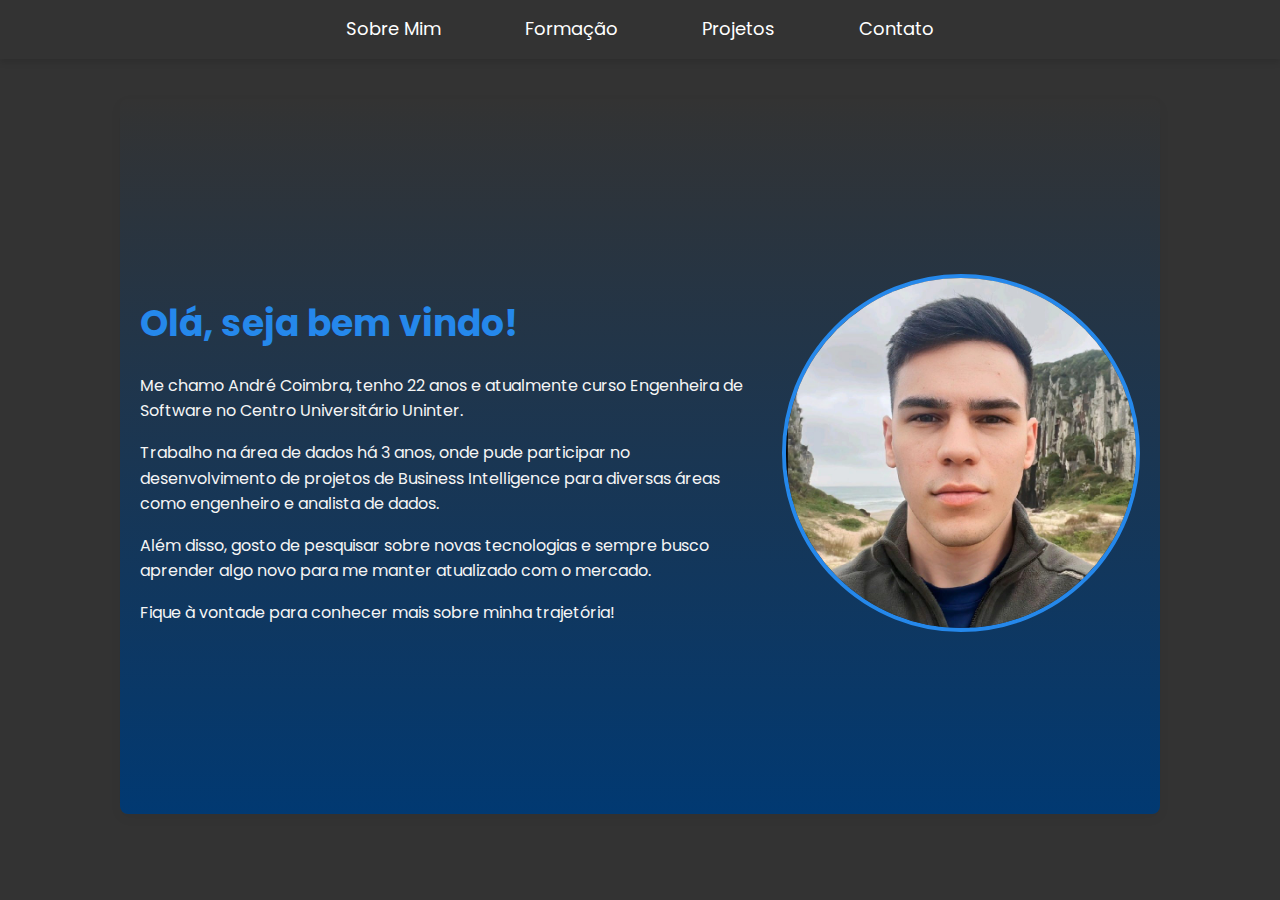
<file: index.html>
<!DOCTYPE html>
<html lang="en">
<head>
    <meta charset="UTF-8">
    <meta name="viewport" content="width=device-width, initial-scale=1.0">
    <title>Sobre Mim</title>
    <link href="https://fonts.googleapis.com/css2?family=Poppins:wght@400;600&display=swap" rel="stylesheet">
    <link rel="stylesheet" href="styles.css">
</head>
<body>

    <!-- Navegação -->
    <nav>
        <ul>
            <li><a href="index.html">Sobre Mim</a></li>
            <li><a href="formacao.html">Formação</a></li>
            <li><a href="projetos.html">Projetos</a></li>
            <li><a href="contato.html">Contato</a></li>
        </ul>
    </nav>

    <!-- Conteúdo da página "Sobre Mim" -->
    <div class="content sobre-mim">
        <div class="texto">
            <h1>Olá, seja bem vindo!</h1>
            <p>Me chamo André Coimbra, tenho 22 anos e atualmente curso Engenheira de Software no Centro Universitário Uninter. </p>
            <p>Trabalho na área de dados há 3 anos, onde pude participar no desenvolvimento de projetos de Business Intelligence para diversas áreas como engenheiro e analista de dados.</p>
            <p>Além disso, gosto de pesquisar sobre novas tecnologias e sempre busco aprender algo novo para me manter atualizado com o mercado.</p>
            <p>Fique à vontade para conhecer mais sobre minha trajetória!</p>
        </div>
        <div class="foto">
            <img src="foto-perfil.jpg" alt="Foto de [Seu Nome]">
        </div>
    </div>

    <script src="scripts.js"></script>
</body>
</html>
</file>
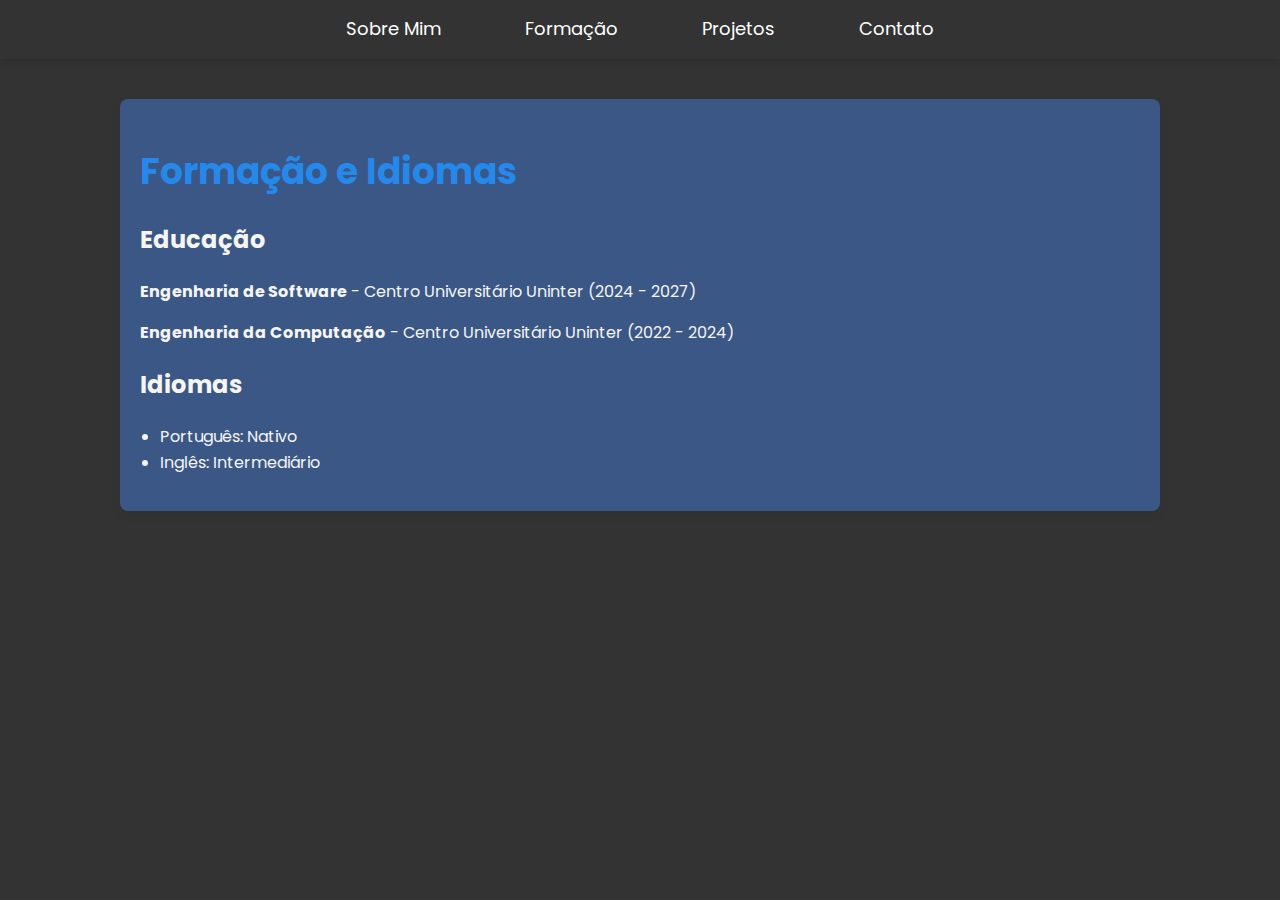
<file: formacao.html>
<!DOCTYPE html>
<html lang="en">
<head>
    <meta charset="UTF-8">
    <meta name="viewport" content="width=device-width, initial-scale=1.0">
    <title>Formação</title>
    <link href="https://fonts.googleapis.com/css2?family=Poppins:wght@400;600&display=swap" rel="stylesheet">
    <link rel="stylesheet" href="styles.css">
</head>
<body>

    <!-- Navegação -->
    <nav>
        <ul>
            <li><a href="index.html">Sobre Mim</a></li>
            <li><a href="formacao.html">Formação</a></li>
            <li><a href="projetos.html">Projetos</a></li>
            <li><a href="contato.html">Contato</a></li>
        </ul>
    </nav>

    <!-- Conteúdo da página "Formação" -->
    <div class="content">
        <h1>Formação e Idiomas</h1>
        <h2>Educação</h2>
        <p><strong>Engenharia de Software</strong> - Centro Universitário Uninter (2024 - 2027)</p>
        <p><strong>Engenharia da Computação</strong> - Centro Universitário Uninter (2022 - 2024)</p>

        <h2>Idiomas</h2>
        <ul>
            <li>Português: Nativo</li>
            <li>Inglês: Intermediário</li>
        </ul>
    </div>

    <script src="scripts.js"></script>
</body>
</html>
</file>
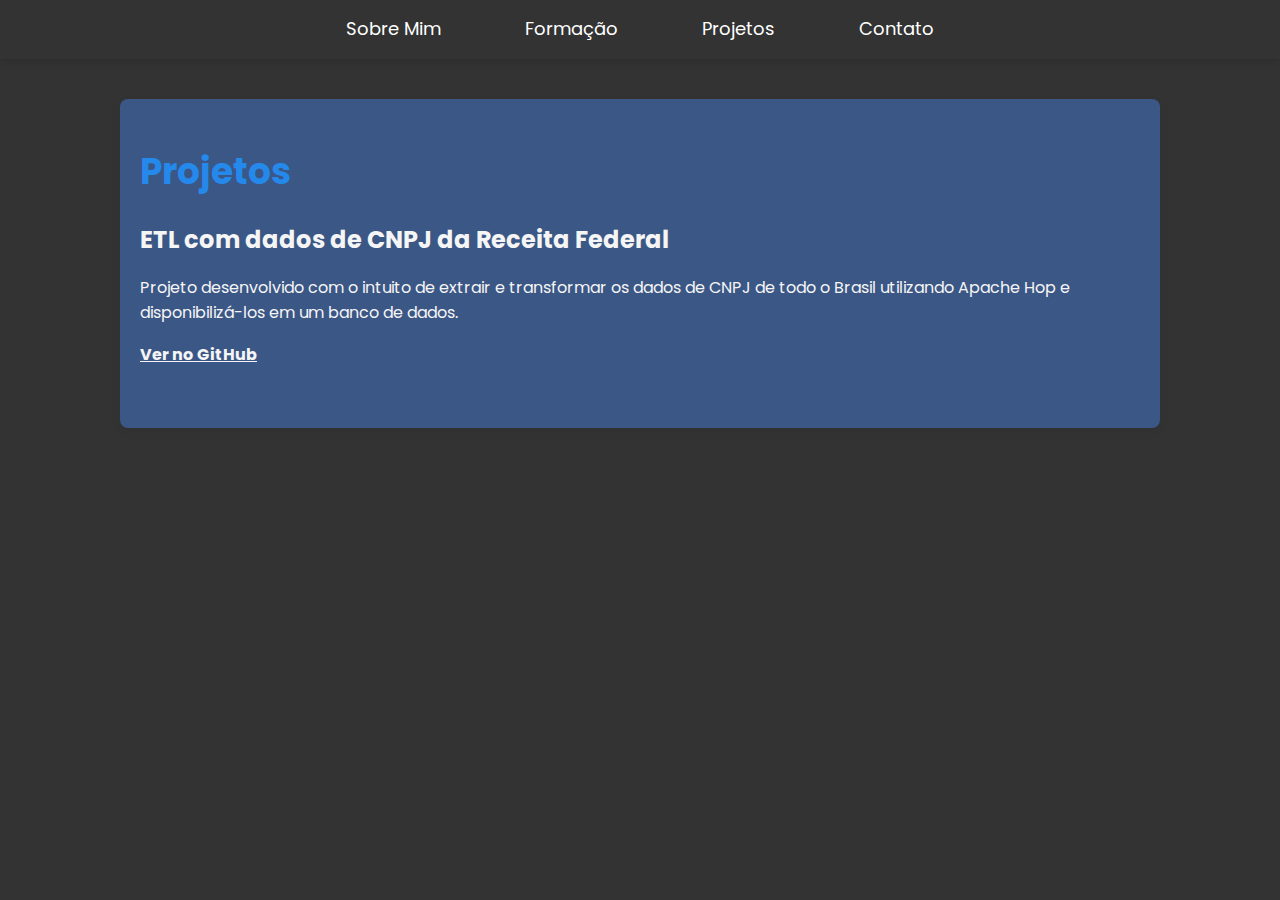
<file: projetos.html>
<!DOCTYPE html>
<html lang="en">
<head>
    <meta charset="UTF-8">
    <meta name="viewport" content="width=device-width, initial-scale=1.0">
    <title>Projetos</title>
    <link href="https://fonts.googleapis.com/css2?family=Poppins:wght@400;600&display=swap" rel="stylesheet">
    <link rel="stylesheet" href="styles.css">
</head>
<body>
        
    <!-- Navegação -->
    <nav>
        <ul>
            <li><a href="index.html">Sobre Mim</a></li>
            <li><a href="formacao.html">Formação</a></li>
            <li><a href="projetos.html">Projetos</a></li>
            <li><a href="contato.html">Contato</a></li>
        </ul>
    </nav>
    
    <!-- Conteúdo da página "Projetos" -->
    <div class="content">
        <h1>Projetos</h1>

        <div class="projeto">
            <h2>ETL com dados de CNPJ da Receita Federal</h2>
            <p>Projeto desenvolvido com o intuito de extrair e transformar os dados de CNPJ de todo o Brasil utilizando Apache Hop e disponibilizá-los em um banco de dados.</p>
            <a href="https://github.com/amcoimbra/Dados-RFB-CNPJ" target="_blank">Ver no GitHub</a>
        </div>


    </div>

    <script src="scripts.js"></script>
</body>
</html>
</file>
<file: styles.css>
/* Definições globais */
body {
    font-family: 'Poppins', sans-serif;
    margin: 0;
    padding: 0;
    background-color: #333;
    color: #333;
    line-height: 1.6;
}

/* Navegação */
nav {
    background-color: #333; 
    padding: 15px 0;
    text-align: center;
    box-shadow: 0px 4px 6px rgba(0, 0, 0, 0.1);
}

nav ul {
    list-style: none;
    padding: 0;
    margin: 0;
}

nav ul li {
    display: inline;
    margin: 0 20px;
}

nav ul li a {
    color: #fff;
    text-decoration: none;
    font-size: 18px;
    padding: 10px 20px;
    border-radius: 4px;
    transition: background-color 0.3s;
}

nav ul li a:hover {
    background-color: #ffffff;
    color: #00509e;
}

/* Conteúdo comum */
.content {
    max-width: 1000px;
    margin: 40px auto;
    padding: 20px;
    background-color: #3b5786;
    border-radius: 8px;
    box-shadow: 0 4px 12px rgba(0, 0, 0, 0.05);
}

h1 {
    color: #2588eb;
    font-size: 36px;
    margin-bottom: 20px;
}

h2, p, ul li {
    color: #f5f5f5;
}

ul {
    padding-left: 20px;
}

/* Blocos de projetos */
.projeto {
    margin-bottom: 40px;
}

.projeto h2 {
    margin-bottom: 10px;
    font-size: 24px;
}

.projeto p, .projeto a {
    color: #f5f5f5; 
    font-size: 16px;
}

.projeto a {
    text-decoration: underline;
    font-weight: bold;
}

.projeto a:hover {
    color: #2588eb;
}

/* Formulário de contato */
form {
    display: flex;
    flex-direction: column;
}

form input, form textarea {
    padding: 10px;
    font-size: 16px;
    margin-bottom: 15px;
    border: 1px solid #ccc;
    border-radius: 4px;
    transition: border-color 0.3s;
}

form input:focus, form textarea:focus {
    border-color: #00509e;
}

input[type="submit"] {
    background-color: #00509e;
    color: #fff;
    padding: 12px 20px;
    border: none;
    font-size: 16px;
    cursor: pointer;
    border-radius: 4px;
    transition: background-color 0.3s;
}

input[type="submit"]:hover {
    background-color: #ffffff;
    color: #00509e;
}

/* Responsividade */
@media (max-width: 768px) {
    nav ul li {
        display: block;
        margin: 10px 0;
    }

    .content {
        padding: 20px;
        margin: 20px;
    }

    h1 {
        font-size: 28px;
    }

    h2 {
        font-size: 22px;
    }
}

/* Página "Sobre Mim" */
.sobre-mim {
    display: flex;
    align-items: center;
    justify-content: space-between;
    height: 75vh;
    padding: 20px;
    background: linear-gradient(to bottom, #333, #013972);
}

.texto {
    flex: 1;
    margin-right: 20px;
}

.foto {
    flex-shrink: 0;
}

.foto img {
    width: 350px;
    height: 350px;
    border-radius: 50%;
    object-fit: cover;
    border: 4px solid #2588eb;
}
</file>
